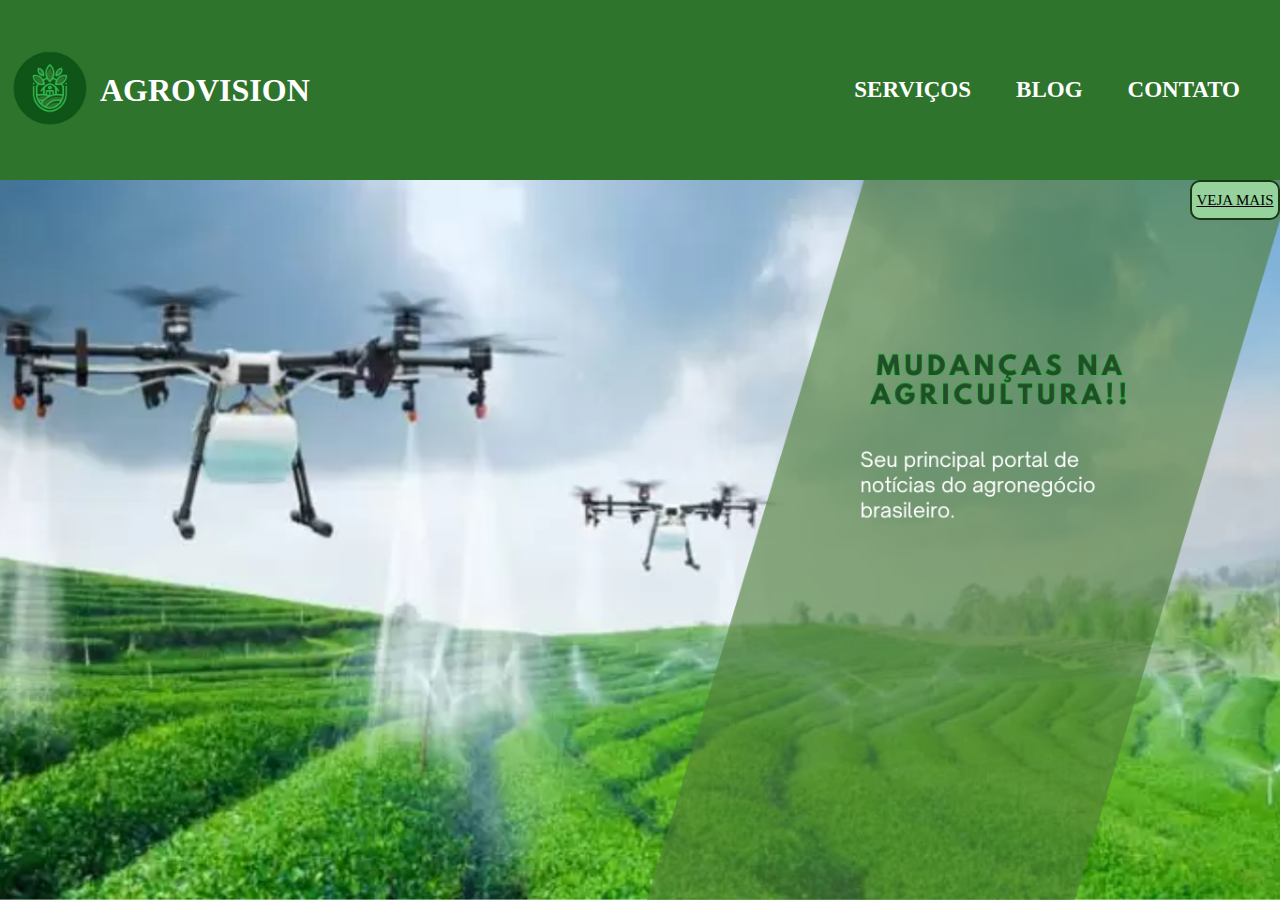
<file: index.html>
<!DOCTYPE html>
<html lang="en">
<head>
    <meta charset="UTF-8">
    <meta name="viewport" content="width=device-width, initial-scale=1.0">
    <link rel="stylesheet" href="style.css" />
    <title>VEJA MAIS</title>
</head>
<body>
    
    <header>
        <div>
          <img src="logo1.png" alt="Logo" class="logo" />
        </div>

        <div class="titulo">
            <h1>AGROVISION</h1>
        </div>
        <nav>
            <ul>
                <li><a href="servico.html"><strong>SERVIÇOS</strong></a></li>
                <li><a href="blog.html"><strong>BLOG</strong></a></li>
                <li><a href="contato.html"><strong>CONTATO</strong></a></li>
            </ul>
        </nav>
    </header>

   

    <div class="home">
        <!-- <img src="home.png" alt="" class="home"> -->
        <div class="botoes">
            <button class="overlay"><a href="vejamais.html">VEJA MAIS</a></button>
        </div>
        <br><br><br>
    </div>

</body>
</html>
</file>
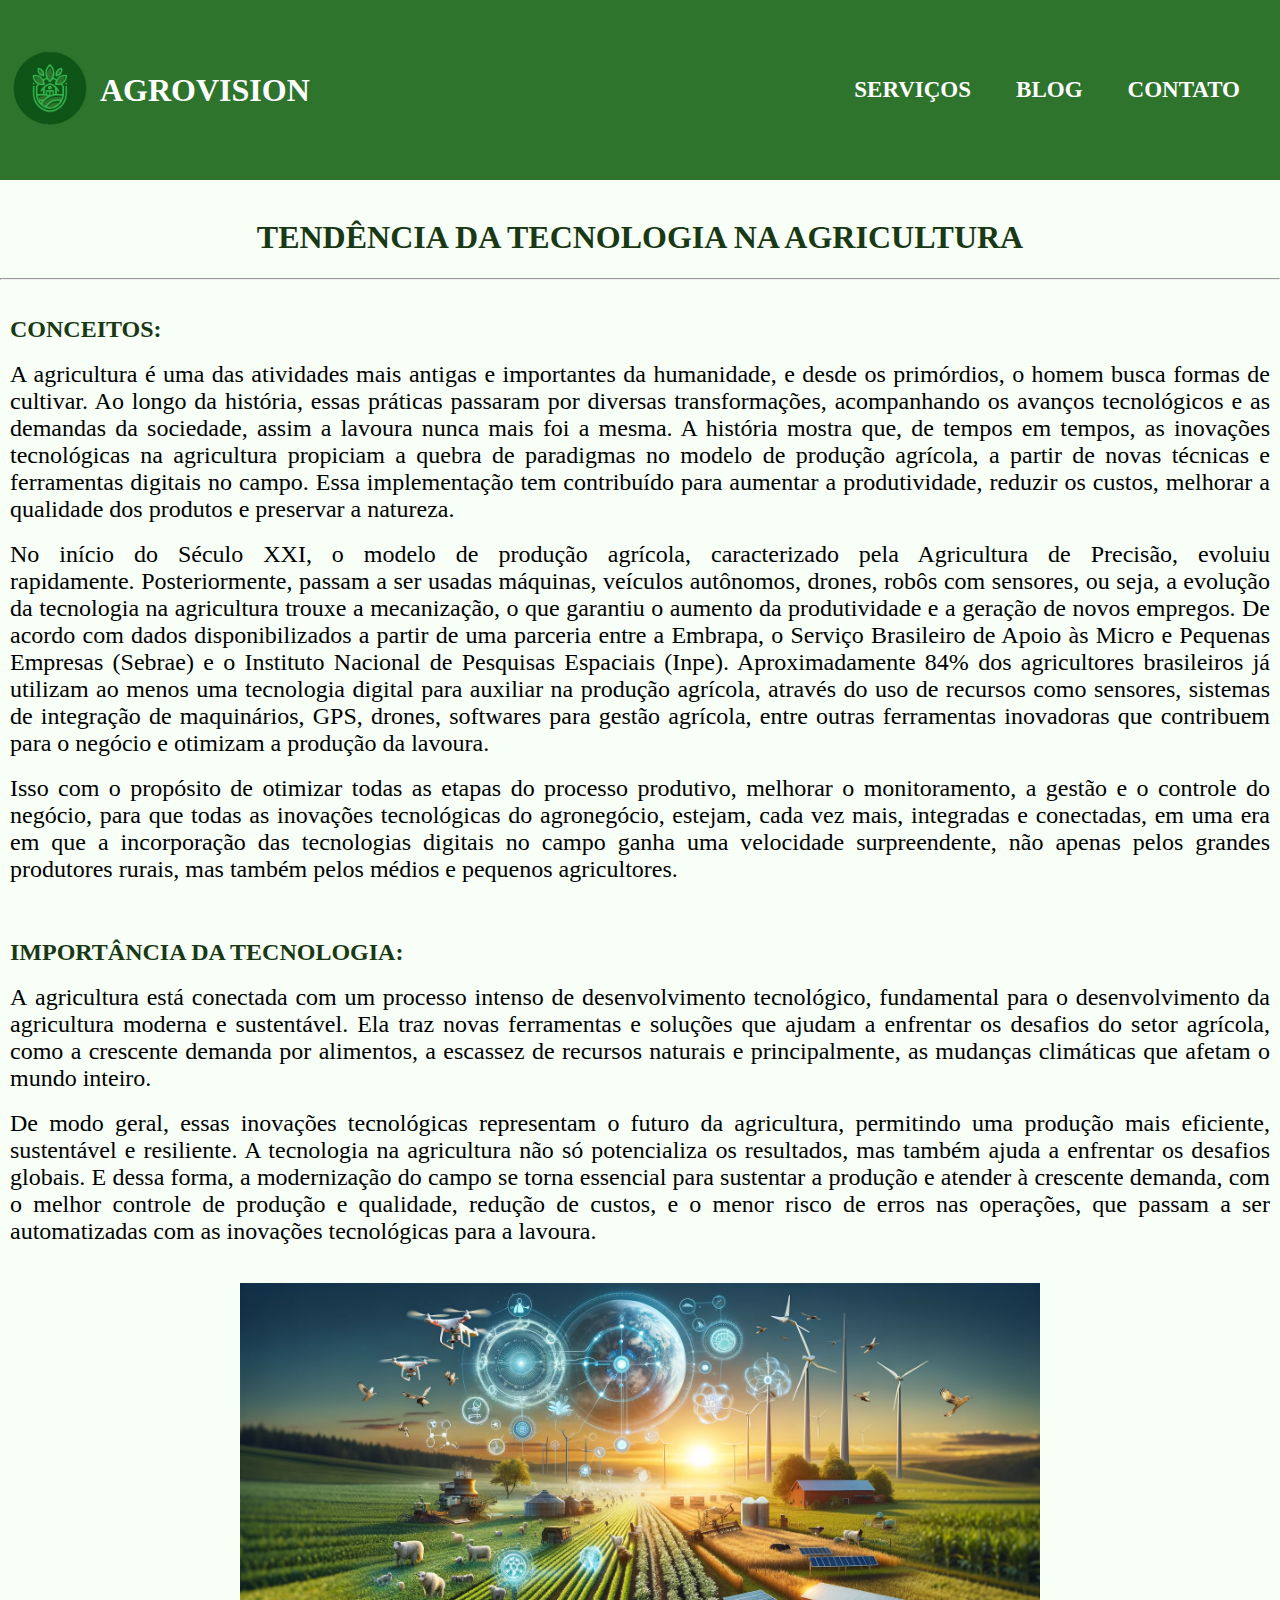
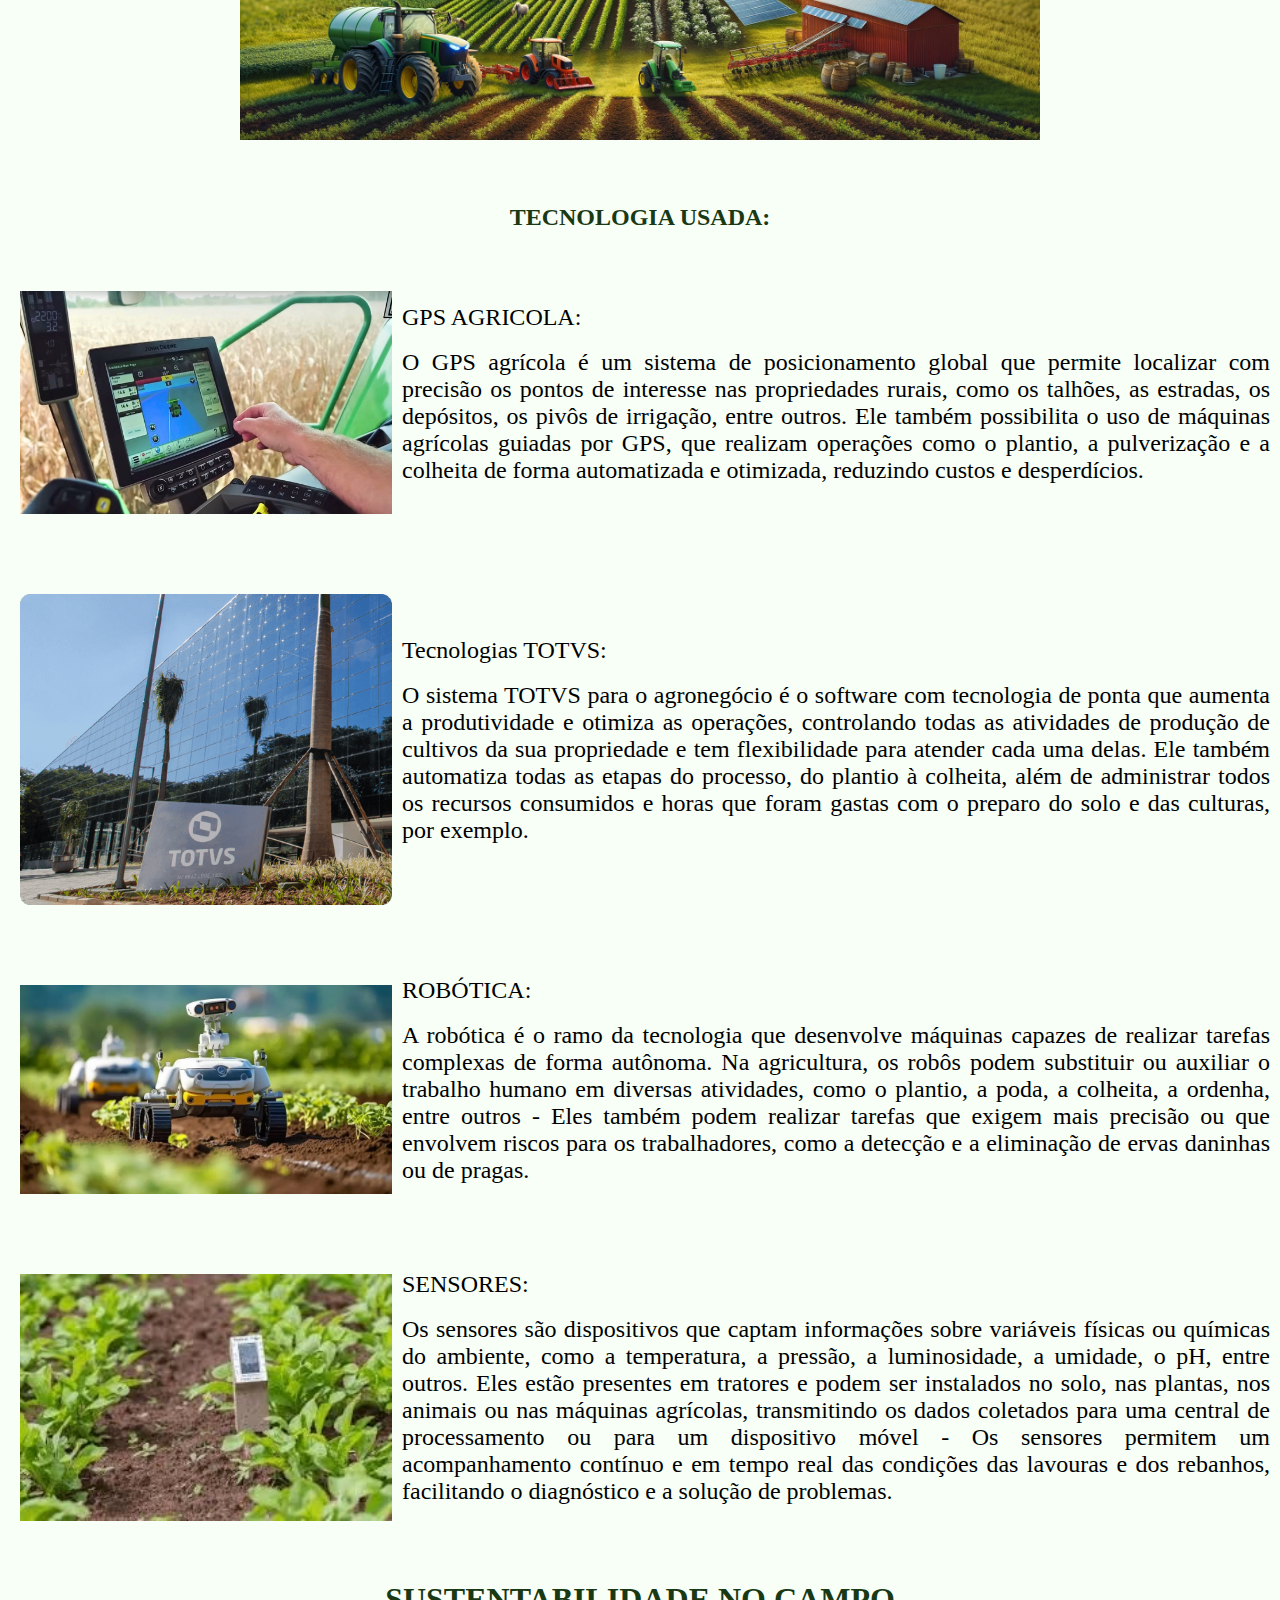
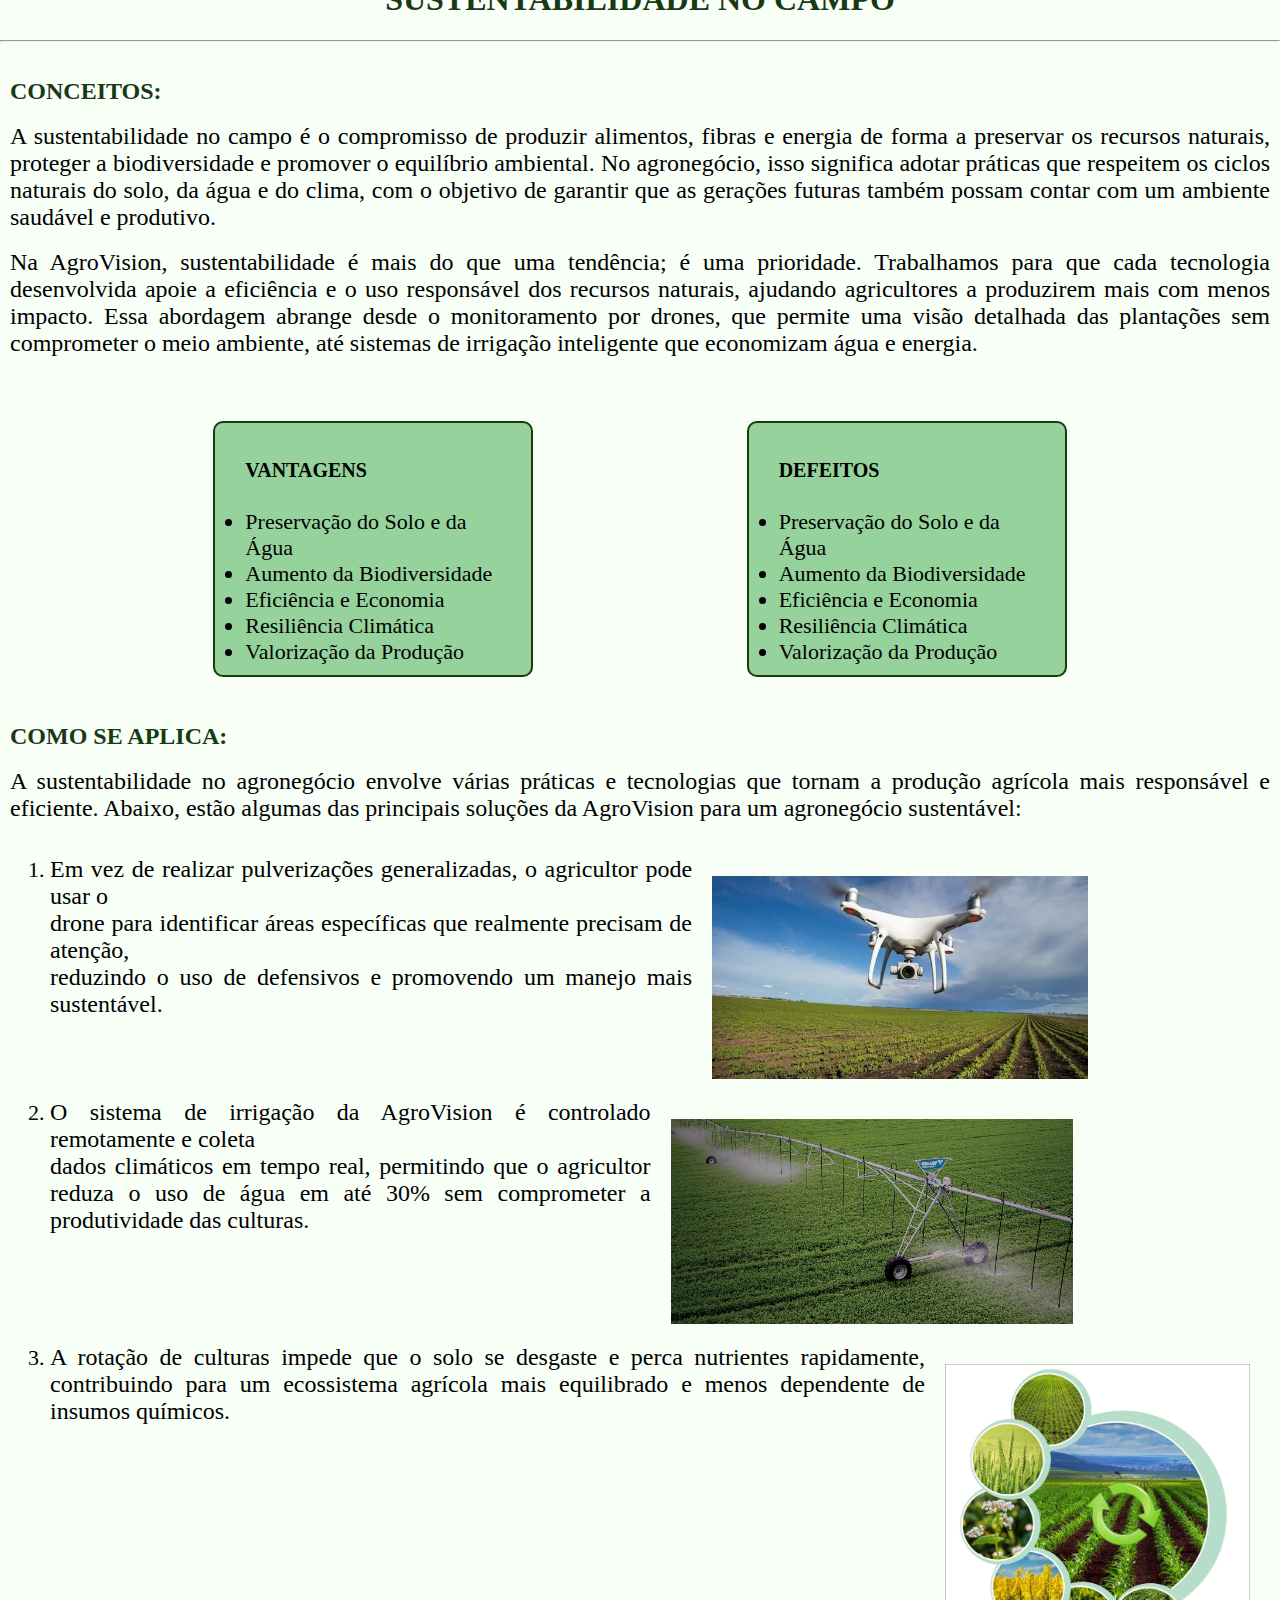
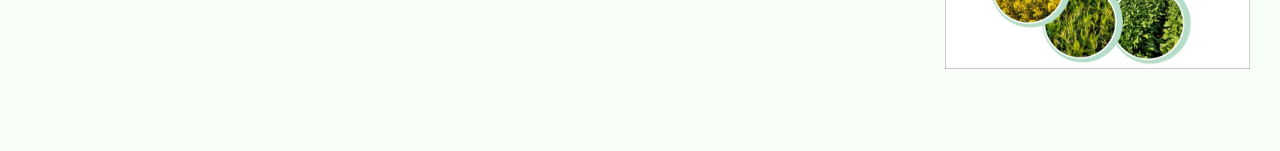
<file: blog.html>
<!DOCTYPE html>
<html lang="en">

<head>
    <meta charset="UTF-8">
    <meta name="viewport" content="width=device-width, initial-scale=1.0">
    <link rel="stylesheet" href="style.css" />
    <title>BLOG</title>
</head>

<body>

    <header>
        <div>
            <img src="logo1.png" alt="Logo" class="logo" />
        </div>

        <div class="titulo">
            <h1>AGROVISION</h1>
        </div>

        <nav>
            <ul>
                <li><a href="servico.html"><strong>SERVIÇOS</strong></a></li>
                <li><a href="blog.html"><strong>BLOG</strong></a></li>
                <li><a href="contato.html"><strong>CONTATO</strong></a></li>
            </ul>
        </nav>
    </header><br>

    <main class="blog">
        <h1 class="titulo1">TENDÊNCIA DA TECNOLOGIA NA AGRICULTURA</h1>

        <hr><br>
        <div class="conceito1">
            <p><b>CONCEITOS:</b></p><br>
            <p>A agricultura é uma das atividades mais antigas e importantes da humanidade, e desde os primórdios, o
                homem busca formas de cultivar. Ao longo da história, essas práticas passaram por diversas
                transformações, acompanhando os avanços tecnológicos e as demandas da sociedade, assim a lavoura nunca
                mais foi a mesma. A história mostra que, de tempos em tempos, as inovações tecnológicas na agricultura
                propiciam a quebra de paradigmas no modelo de produção agrícola, a partir de novas técnicas e
                ferramentas digitais no campo. Essa implementação tem contribuído para aumentar a produtividade, reduzir
                os custos, melhorar a qualidade dos produtos e preservar a natureza.</p><br>
            <p>No início do Século XXI, o modelo de produção agrícola, caracterizado pela Agricultura de Precisão,
                evoluiu rapidamente. Posteriormente, passam a ser usadas máquinas, veículos autônomos, drones, robôs com
                sensores, ou seja, a evolução da tecnologia na agricultura trouxe a mecanização, o que garantiu o
                aumento da produtividade e a geração de novos empregos. De acordo com dados disponibilizados a partir de
                uma parceria entre a Embrapa, o Serviço Brasileiro de Apoio às Micro e Pequenas Empresas (Sebrae) e o
                Instituto Nacional de Pesquisas Espaciais (Inpe). Aproximadamente 84% dos agricultores brasileiros já
                utilizam ao menos uma tecnologia digital para auxiliar na produção agrícola, através do uso de recursos
                como sensores, sistemas de integração de maquinários, GPS, drones, softwares para gestão agrícola, entre
                outras ferramentas inovadoras que contribuem para o negócio e otimizam a produção da lavoura.</p><br>
            <p>Isso com o propósito de otimizar todas as etapas do processo produtivo, melhorar o monitoramento, a
                gestão e o controle do negócio, para que todas as inovações tecnológicas do agronegócio, estejam, cada
                vez mais, integradas e conectadas, em uma era em que a incorporação das tecnologias digitais no campo
                ganha uma velocidade surpreendente, não apenas pelos grandes produtores rurais, mas também pelos médios
                e pequenos agricultores.</p>
        </div><br><br>

        <div class="importancia1">
            <p><b>IMPORTÂNCIA DA TECNOLOGIA:</b></p><br>
            <p>A agricultura está conectada com um processo intenso de desenvolvimento tecnológico, fundamental para o
                desenvolvimento da agricultura moderna e sustentável. Ela traz novas ferramentas e soluções que ajudam a
                enfrentar os desafios do setor agrícola, como a crescente demanda por alimentos, a escassez de recursos
                naturais e principalmente, as mudanças climáticas que afetam o mundo inteiro.</p><br>
            <p>De modo geral, essas inovações tecnológicas representam o futuro da agricultura, permitindo uma produção
                mais eficiente, sustentável e resiliente. A tecnologia na agricultura não só potencializa os resultados,
                mas também ajuda a enfrentar os desafios globais. E dessa forma, a modernização do campo se torna
                essencial para sustentar a produção e atender à crescente demanda, com o melhor controle de produção e
                qualidade, redução de custos, e o menor risco de erros nas operações, que passam a ser automatizadas com
                as inovações tecnológicas para a lavoura.</p><br>
        </div>
        <div class="tecnologiaImagem">
            <img src="tecnologia.webp" alt="" class="imgTecnologia">
            <br><br><br>
            <p><b>TECNOLOGIA USADA:</b></p>
        </div>
        

        <div class="tecnologias">
            <div class="linha">
                <div class="imagens">
                    <img src="gpsagricola.jpg" alt="" class="imgGps">
                </div>
                <div class="descricao">
                    <p>GPS AGRICOLA:</p><br>
                    <p>O GPS agrícola é um sistema de posicionamento global que permite localizar com precisão os pontos de
                        interesse nas propriedades rurais, como os talhões, as estradas, os depósitos, os pivôs de
                        irrigação, entre outros. Ele também possibilita o uso de máquinas agrícolas guiadas por GPS, que
                        realizam operações como o plantio, a pulverização e a colheita de forma automatizada e otimizada,
                        reduzindo custos e desperdícios.</p><br>
                </div>
            </div>
        </div>
        
        <div class="tecnologias">
            <div class="linha">
                <div class="imagens">
                    <img src="totvs-img.png" alt="" class="imgTotvs">
                </div>
                <div class="descricao">
                    <p>Tecnologias TOTVS:</p><br>
                    <p>O sistema TOTVS para o agronegócio é o software com tecnologia de ponta que aumenta a produtividade e
                        otimiza as operações, controlando todas as atividades de produção de cultivos da sua propriedade e
                        tem flexibilidade para atender cada uma delas. Ele também automatiza todas as etapas do processo, do
                        plantio à colheita, além de administrar todos os recursos consumidos e horas que foram gastas com o
                        preparo do solo e das culturas, por exemplo.</p><br>
                </div>
            </div>
        </div>
        
        <div class="tecnologias">
            <div class="linha">
                <div class="imagens">
                    <img src="robotica.webp" alt="" class="imgRobotica">
                </div>
                <div class="descricao">
                    <p>ROBÓTICA:</p><br>
                    <p>A robótica é o ramo da tecnologia que desenvolve máquinas capazes de realizar tarefas complexas de
                        forma autônoma. Na agricultura, os robôs podem substituir ou auxiliar o trabalho humano em diversas
                        atividades, como o plantio, a poda, a colheita, a ordenha, entre outros - Eles também podem realizar
                        tarefas que exigem mais precisão ou que envolvem riscos para os trabalhadores, como a detecção e a
                        eliminação de ervas daninhas ou de pragas.</p><br>
                </div>
            </div>
        </div>
        
        <div class="tecnologias">
            <div class="linha">
                <div class="imagens">
                    <img src="sensores.jpg" alt="" class="imgSensores">
                </div>
                <div class="descricao">
                    <p>SENSORES:</p><br>
                    <p>Os sensores são dispositivos que captam informações sobre variáveis físicas ou químicas do ambiente,
                        como a temperatura, a pressão, a luminosidade, a umidade, o pH, entre outros. Eles estão presentes
                        em tratores e podem ser instalados no solo, nas plantas, nos animais ou nas máquinas agrícolas,
                        transmitindo os dados coletados para uma central de processamento ou para um dispositivo móvel - Os
                        sensores permitem um acompanhamento contínuo e em tempo real das condições das lavouras e dos
                        rebanhos, facilitando o diagnóstico e a solução de problemas.</p><br>
                </div>
            </div>
        </div>
        
        <h1 class="titulo2">SUSTENTABILIDADE NO CAMPO</h1>
        <hr><br>

        <div class="conceito2">
            <p><b>CONCEITOS:</b></p><br>
            <p>A sustentabilidade no campo é o compromisso de produzir alimentos, fibras e energia de forma a preservar
                os recursos naturais, proteger a biodiversidade e promover o equilíbrio ambiental. No agronegócio, isso
                significa adotar práticas que respeitem os ciclos naturais do solo, da água e do clima, com o objetivo
                de garantir que as gerações futuras também possam contar com um ambiente saudável e produtivo.</p><br>
            <p>Na AgroVision, sustentabilidade é mais do que uma tendência; é uma prioridade. Trabalhamos para que cada
                tecnologia desenvolvida apoie a eficiência e o uso responsável dos recursos naturais, ajudando
                agricultores a produzirem mais com menos impacto. Essa abordagem abrange desde o monitoramento por
                drones, que permite uma visão detalhada das plantações sem comprometer o meio ambiente, até sistemas de
                irrigação inteligente que economizam água e energia.</p><br>
        </div><br><br>

        <div class="botoes1">
            <div class="botao">
                <h4>VANTAGENS</h4>
                <li>Preservação do Solo e da Água</li>
                <li>Aumento da Biodiversidade</li>
                <li>Eficiência e Economia</li>
                <li>Resiliência Climática</li>
                <li>Valorização da Produção</li>
            </div>

            <div class="botao">
                <h4>DEFEITOS</h4>
                <li>Preservação do Solo e da Água</li>
                <li>Aumento da Biodiversidade</li>
                <li>Eficiência e Economia</li>
                <li>Resiliência Climática</li>
                <li>Valorização da Produção</li>
            </div>
        </div><br>

        <div class="comoaplica"><br>
            <p><b>COMO SE APLICA:</b></p><br>
            <p>A sustentabilidade no agronegócio envolve várias práticas e tecnologias que tornam a produção agrícola
                mais responsável e eficiente. Abaixo, estão algumas das principais soluções da AgroVision para um
                agronegócio sustentável:</p><br>

            <ol type="1">
                <div class="aplic">
                    <li>
                        <p>Em vez de realizar pulverizações generalizadas, o agricultor pode usar o </p>
                        <p>drone para identificar áreas específicas que realmente precisam de atenção,</p>
                        <p>reduzindo o uso de defensivos e promovendo um manejo mais sustentável.</p>
                    </li>
                    <div class="drone">
                        <img src="drone.png" alt="" class="imgDrone">
                    </div><br><br>
                </div>

                <div class="aplic">
                    <li>
                        <p>O sistema de irrigação da AgroVision é controlado remotamente e coleta </p>
                        <p>dados climáticos em tempo real, permitindo que o agricultor reduza o uso de água em até 30%
                            sem comprometer a produtividade das culturas.
                    </li>
                    </p>
                    <div class="irrigacao
                ">
                        <img src="irrigacao.jpg" alt="" class="imgIrrigacao">
                    </div><br><br>
                </div>

                <div class="aplic">
                    <li>
                        <p>A rotação de culturas impede que o solo se desgaste e perca nutrientes rapidamente,
                            contribuindo para um ecossistema agrícola mais equilibrado e menos dependente de insumos
                            químicos.
                    </li>
                    </p>
                    <img src="rotacao.png" alt="" class="imgRotacao">
                </div><br><br>
        </div>
        </div>

    </main>


</body>

</html>
</file>
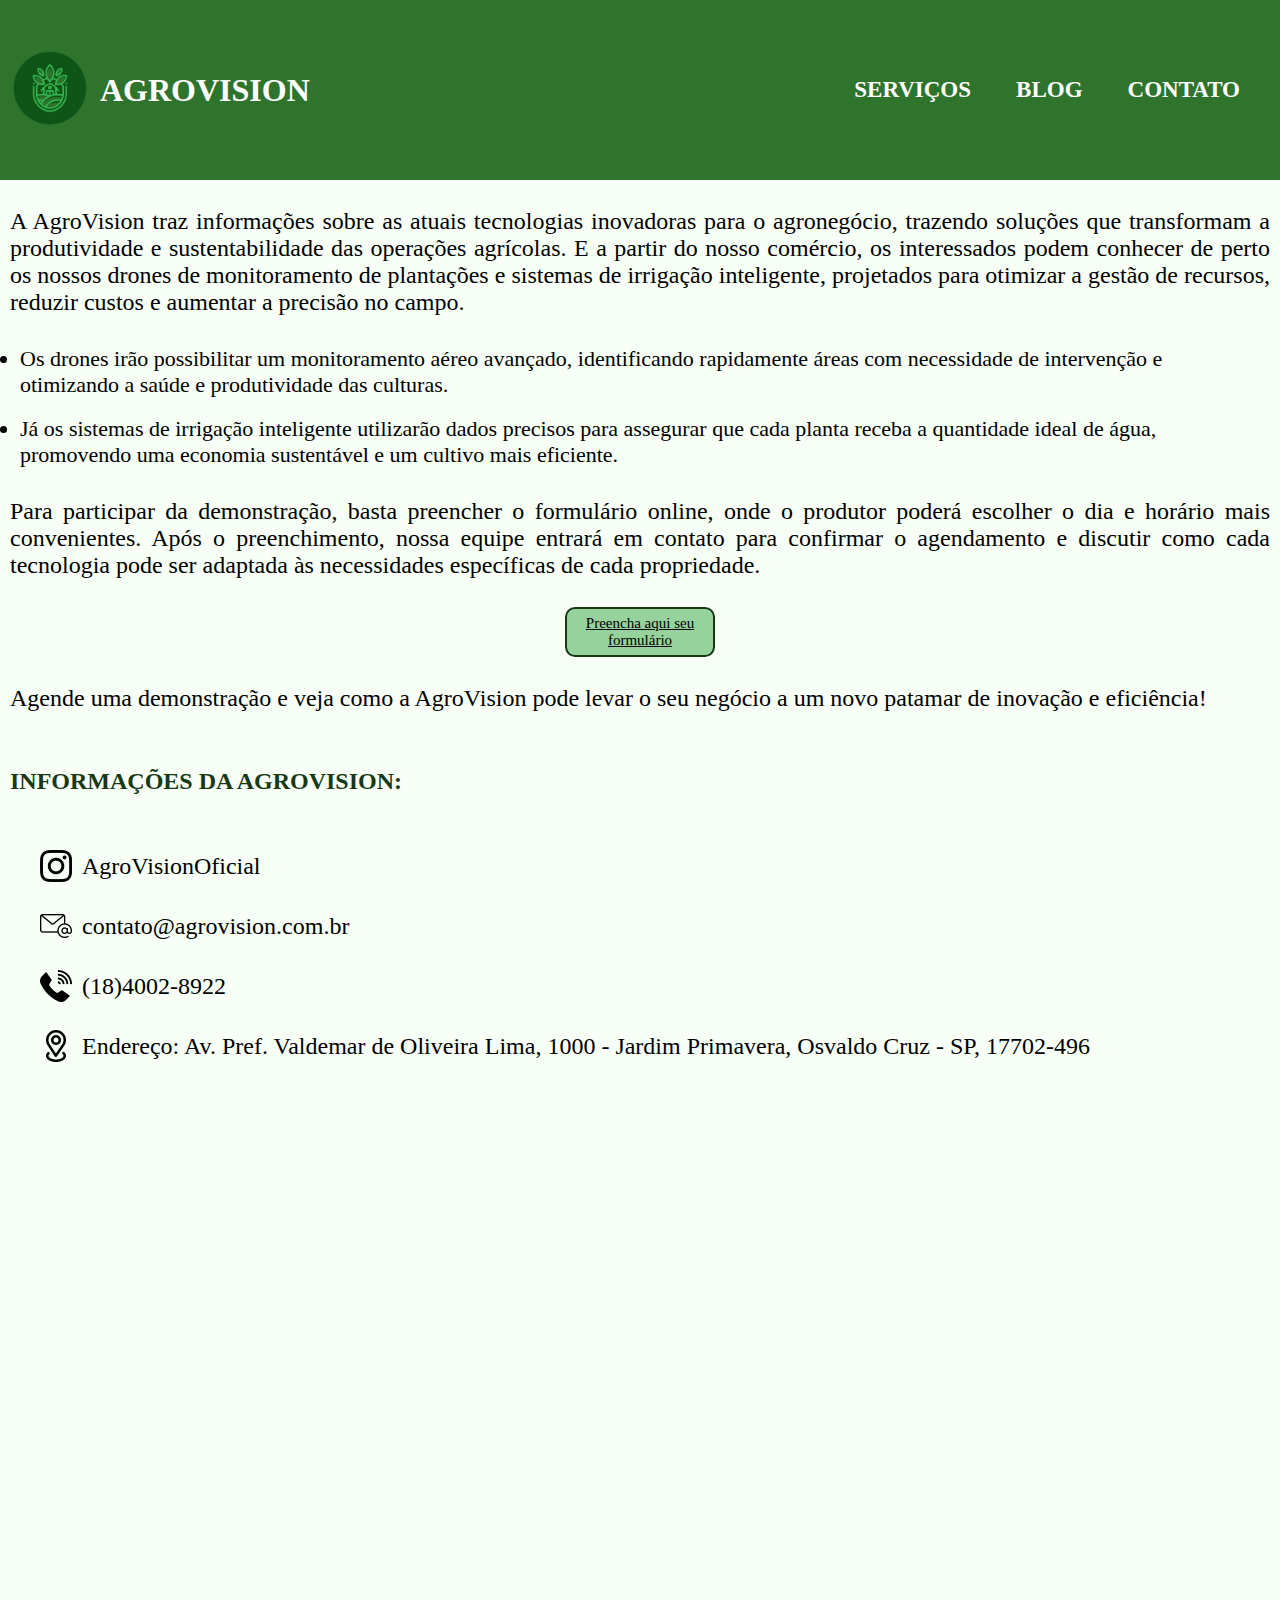
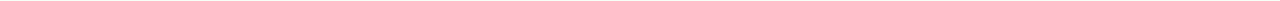
<file: contato.html>
<!DOCTYPE html>
<html lang="en">

<head>
    <meta charset="UTF-8">
    <meta name="viewport" content="width=device-width, initial-scale=1.0">
    <link rel="stylesheet" href="style.css" />
    <title>CONTATO</title>
</head>

<body>

    <header>
        <div>
            <img src="logo1.png" alt="Logo" class="logo" />
        </div>

        <div class="titulo">
            <h1>AGROVISION</h1>
        </div>

        <nav>
            <ul>
                <li><a href="servico.html"><strong>SERVIÇOS</strong></a></li>
                <li><a href="blog.html"><strong>BLOG</strong></a></li>
                <li><a href="contato.html"><strong>CONTATO</strong></a></li>
            </ul>
        </nav>
    </header><br>


    <div class="contato">
        <p>A AgroVision traz informações sobre as atuais tecnologias inovadoras para o agronegócio, trazendo soluções
            que transformam a produtividade e sustentabilidade das operações agrícolas. E a partir do nosso comércio, os
            interessados podem conhecer de perto os nossos drones de monitoramento de plantações e sistemas de irrigação
            inteligente, projetados para otimizar a gestão de recursos, reduzir custos e aumentar a precisão no campo.
        </p>
    </div>

    <div class="contato2">
        <li>Os drones irão possibilitar um monitoramento aéreo avançado, identificando rapidamente áreas com necessidade
            de intervenção e otimizando a saúde e produtividade das culturas.</li><br>
        <li>Já os sistemas de irrigação inteligente utilizarão dados precisos para assegurar que cada planta receba a
            quantidade ideal de água, promovendo uma economia sustentável e um cultivo mais eficiente.</li>
    </div>

    <div class="contato">
        <p>Para participar da demonstração, basta preencher o formulário online, onde o produtor poderá escolher o dia e
            horário mais convenientes. Após o preenchimento, nossa equipe entrará em contato para confirmar o
            agendamento e discutir como cada tecnologia pode ser adaptada às necessidades específicas de cada
            propriedade.</p>
    </div><br>

    <div class="botoes2">
        <button class="overlay1"><a href="formulario.html">Preencha aqui seu formulário</a></button>
    </div><br>

    <div class="contato">
        <p>Agende uma demonstração e veja como a AgroVision pode levar o seu negócio a um novo patamar de inovação e
            eficiência!</p><br>
    </div><br>

    <div class="informacao">
        <p><b>INFORMAÇÕES DA AGROVISION:</b></p>
    </div>

    <div class="informacoes">
        <p><img src="/imagens/instagram.png" alt="">AgroVisionOficial</p><br>
        <p><img src="imagens/o-email.png" alt="" class="icones">contato@agrovision.com.br</p><br>
        <p><img src="imagens/phone-call.png" alt="" class="icones">(18)4002-8922</p><br>
        <p><img src="imagens/localizacao.png" alt="" class="icones">Endereço: Av. Pref. Valdemar de Oliveira Lima, 1000 - Jardim Primavera, Osvaldo Cruz - SP, 17702-496</p>
    </div>

    <div class="map-container">
        <iframe
            src="https://www.google.com/maps/embed?pb=!1m18!1m12!1m3!1d7408.849117026269!2d-50.88242243797811!3d-21.802521238587797!2m3!1f0!2f0!3f0!3m2!1i1024!2i768!4f13.1!3m3!1m2!1s0x949426743a132d2d%3A0x7a6e36d60ae9fed6!2sEscola%20Sesi%20de%20Osvaldo%20Cruz%20-%20CE%20283!5e0!3m2!1sen!2sbr!4v1732723170324!5m2!1sen!2sbr"
            width="600" height="450" style="border:0;" allowfullscreen="" loading="lazy"
            referrerpolicy="no-referrer-when-downgrade">
        </iframe>
    </div>

</body>

</html>
</file>
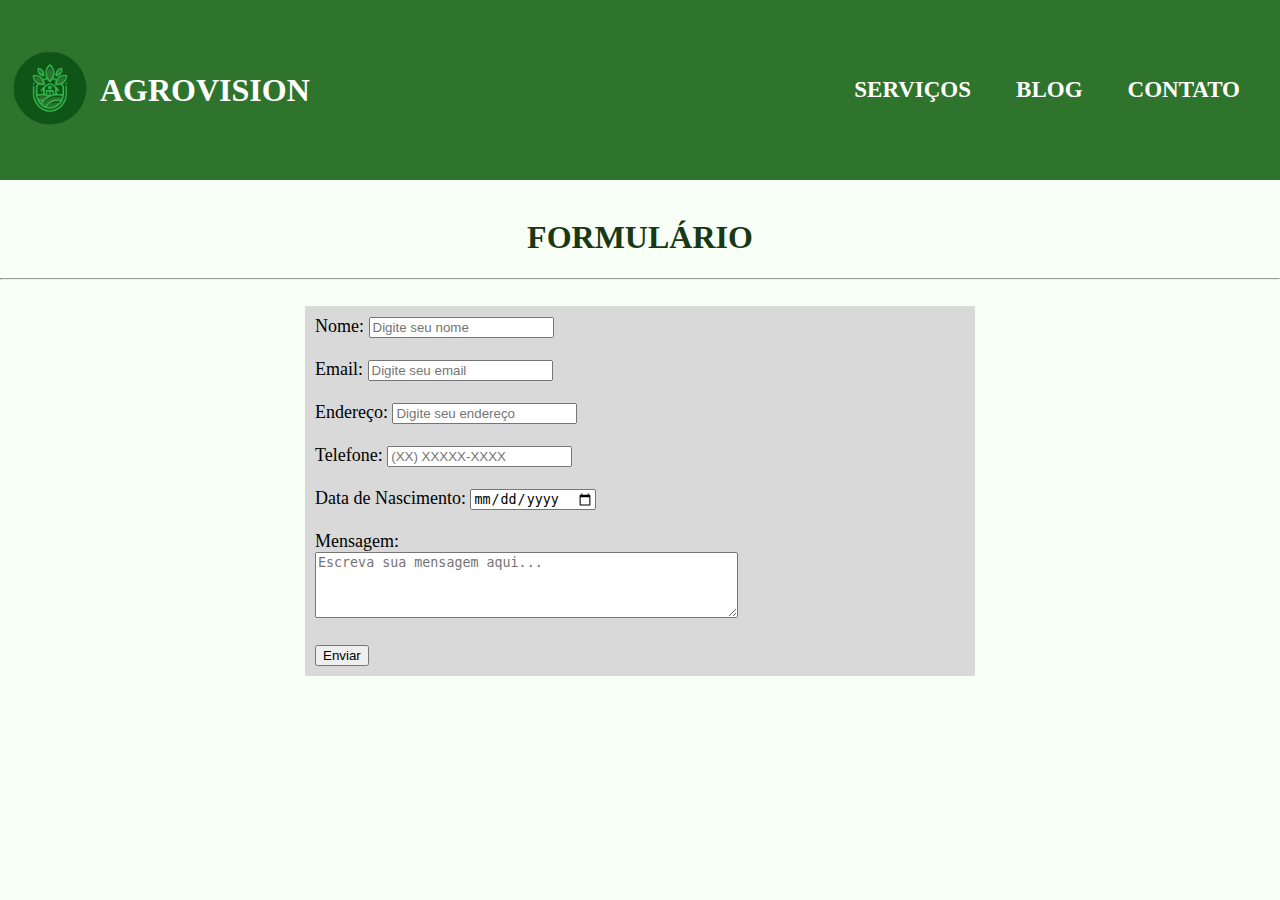
<file: formulario.html>
<!DOCTYPE html>
<html lang="pt-br">

<head>
    <meta charset="UTF-8">
    <meta name="viewport" content="width=device-width, initial-scale=1.0">
    <link rel="stylesheet" href="style.css">
    <title>Formulário</title>

    

</head>

<body>
    <header>
        <div>
            <img src="logo1.png" alt="Logo" class="logo" />
        </div>

        <div class="titulo">
            <h1>AGROVISION</h1>
        </div>

        <nav>
            <ul>
                <li><a href="servico.html"><strong>SERVIÇOS</strong></a></li>
                <li><a href="blog.html"><strong>BLOG</strong></a></li>
                <li><a href="contato.html"><strong>CONTATO</strong></a></li>
            </ul>
        </nav>
    </header><br>
    

    <div class="formulario">
        <h1><b>FORMULÁRIO</b></h1>
    </div>
    <hr><br>
    <div class="formulario2"> 
        <section>        
        
            <form id="myForm" action="#" method="post"> 
                <!-- Campo para Nome -->
                <label for="nome">Nome:</label>
                <input type="text" id="nome" name="nome" placeholder="Digite seu nome" required><br><br>

                <!-- Campo para Email -->
                <label for="email">Email:</label>
                <input type="email" id="email" name="email" placeholder="Digite seu email" required><br><br>

                <!-- Campo para Endereço -->
                <label for="endereco">Endereço:</label>
                <input type="text" id="endereco" name="endereco" placeholder="Digite seu endereço" required><br><br>

                <!-- Campo para Telefone -->
                <label for="telefone">Telefone:</label>
                <input type="tel" id="telefone" name="telefone" placeholder="(XX) XXXXX-XXXX" required><br><br>

                <!-- Campo para Data de Nascimento -->
                <label for="data_nascimento">Data de Nascimento:</label>
                <input type="date" id="data_nascimento" name="data_nascimento" required><br><br>

                <!-- Campo de Texto para Mensagem -->
                <label for="mensagem">Mensagem:</label><br>
                <textarea id="mensagem" name="mensagem" rows="4" cols="50"
                placeholder="Escreva sua mensagem aqui..."></textarea><br><br>
                <!-- Botão de Submissão -->
                <input type="submit" value="Enviar" >
            </form>
        </section>
    </div> 
   
</body>

</html>
</file>
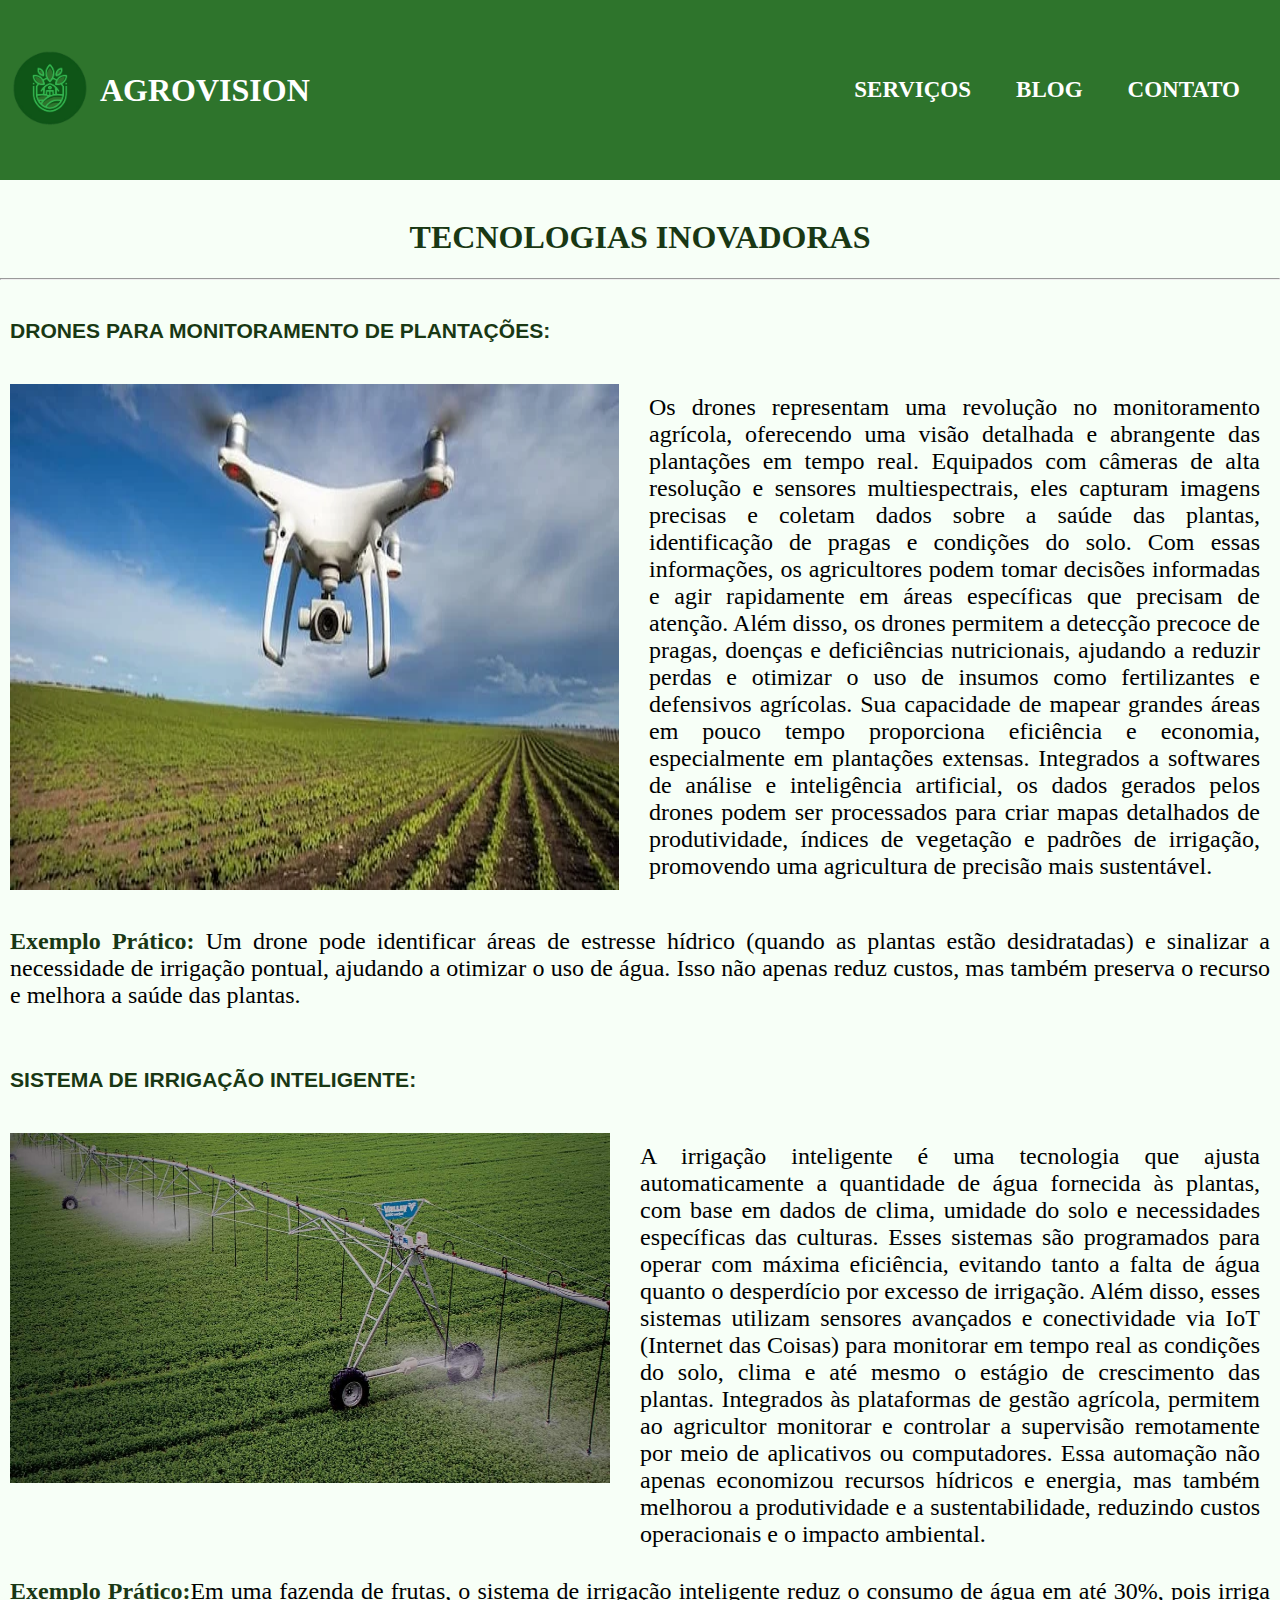
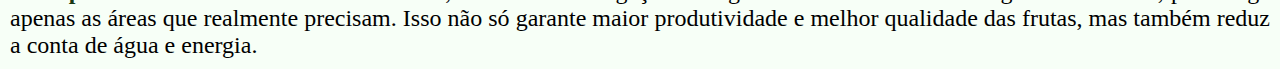
<file: servico.html>
<!DOCTYPE html>
<html lang="en">
<head>
    <meta charset="UTF-8">
    <meta name="viewport" content="width=device-width, initial-scale=1.0">
    <link rel="stylesheet" href="style.css" />
    <title>SERVIÇO</title>
</head>
<body>
    
    <header>
        <div>
          <img src="logo1.png" alt="Logo" class="logo" />
        </div>

        <div class="titulo">
            <h1>AGROVISION</h1>
        </div>
        
        <nav>
            <ul>
                <li><a href="servico.html"><strong>SERVIÇOS</strong></a></li>
                <li><a href="blog.html"><strong>BLOG</strong></a></li>
                <li><a href="contato.html"><strong>CONTATO</strong></a></li>
            </ul>
        </nav>
    </header><br>

    <main class="blog">
        <h1 class="titulo1">TECNOLOGIAS INOVADORAS</h1>
        <hr>

        <div class="tituloum">
            <h3><b>DRONES PARA MONITORAMENTO DE PLANTAÇÕES:</b></h3>
        </div>
         
        <div class="textoimagem">
            <img src="drone.png" alt="">
         
        <div class="textoum">
            <p>Os drones representam uma revolução no monitoramento agrícola, oferecendo uma visão detalhada e abrangente das plantações em tempo real. Equipados com câmeras de alta resolução e sensores multiespectrais, eles capturam imagens precisas e coletam dados sobre a saúde das plantas, identificação de pragas e condições do solo. Com essas informações, os agricultores podem tomar decisões informadas e agir rapidamente em áreas específicas que precisam de atenção. Além disso, os drones permitem a detecção precoce de pragas, doenças e deficiências nutricionais, ajudando a reduzir perdas e otimizar o uso de insumos como fertilizantes e defensivos agrícolas. Sua capacidade de mapear grandes áreas em pouco tempo proporciona eficiência e economia, especialmente em plantações extensas. Integrados a softwares de análise e inteligência artificial, os dados gerados pelos drones podem ser processados para criar mapas detalhados de produtividade, índices de vegetação e padrões de irrigação, promovendo uma agricultura de precisão mais sustentável.</p>
        </div>
        </div><br>

        <div class="exemplopratico">
            <p><b>Exemplo Prático:</b> Um drone pode identificar áreas de estresse hídrico (quando as plantas estão desidratadas) e sinalizar a necessidade de irrigação pontual, ajudando a otimizar o uso de água. Isso não apenas reduz custos, mas também preserva o recurso e melhora a saúde das plantas.</p>
        </div><br>
        
         
        <div class="tituloum">
            <h3><b>SISTEMA DE IRRIGAÇÃO INTELIGENTE:</b></h3>
        </div>
         
        <div class="textoimagemdois">
        <div class="foto">
            <img src="irrigacao.jpg" alt="" style="width: 600px; height: 350px;">
        </div>
         
        <div class="textodois">
            <p>A irrigação inteligente é uma tecnologia que ajusta automaticamente a quantidade de água fornecida às plantas, com base em dados de clima, umidade do solo e necessidades específicas das culturas. Esses sistemas são programados para operar com máxima eficiência, evitando tanto a falta de água quanto o desperdício por excesso de irrigação. Além disso, esses sistemas utilizam sensores avançados e conectividade via IoT (Internet das Coisas) para monitorar em tempo real as condições do solo, clima e até mesmo o estágio de crescimento das plantas. Integrados às plataformas de gestão agrícola, permitem ao agricultor monitorar e controlar a supervisão remotamente por meio de aplicativos ou computadores. Essa automação não apenas economizou recursos hídricos e energia, mas também melhorou a produtividade e a sustentabilidade, reduzindo custos operacionais e o impacto ambiental. </p>
        </div><br>
        </div>
        <div class="exemplopratico2">
            <p><b>Exemplo Prático:</b>Em uma fazenda de frutas, o sistema de irrigação inteligente reduz o consumo de água em até 30%, pois irriga apenas as áreas que realmente precisam. Isso não só garante maior produtividade e melhor qualidade das frutas, mas também reduz a conta de água e energia.</p>
        </div>
    </main>
</body>
</html>
</file>
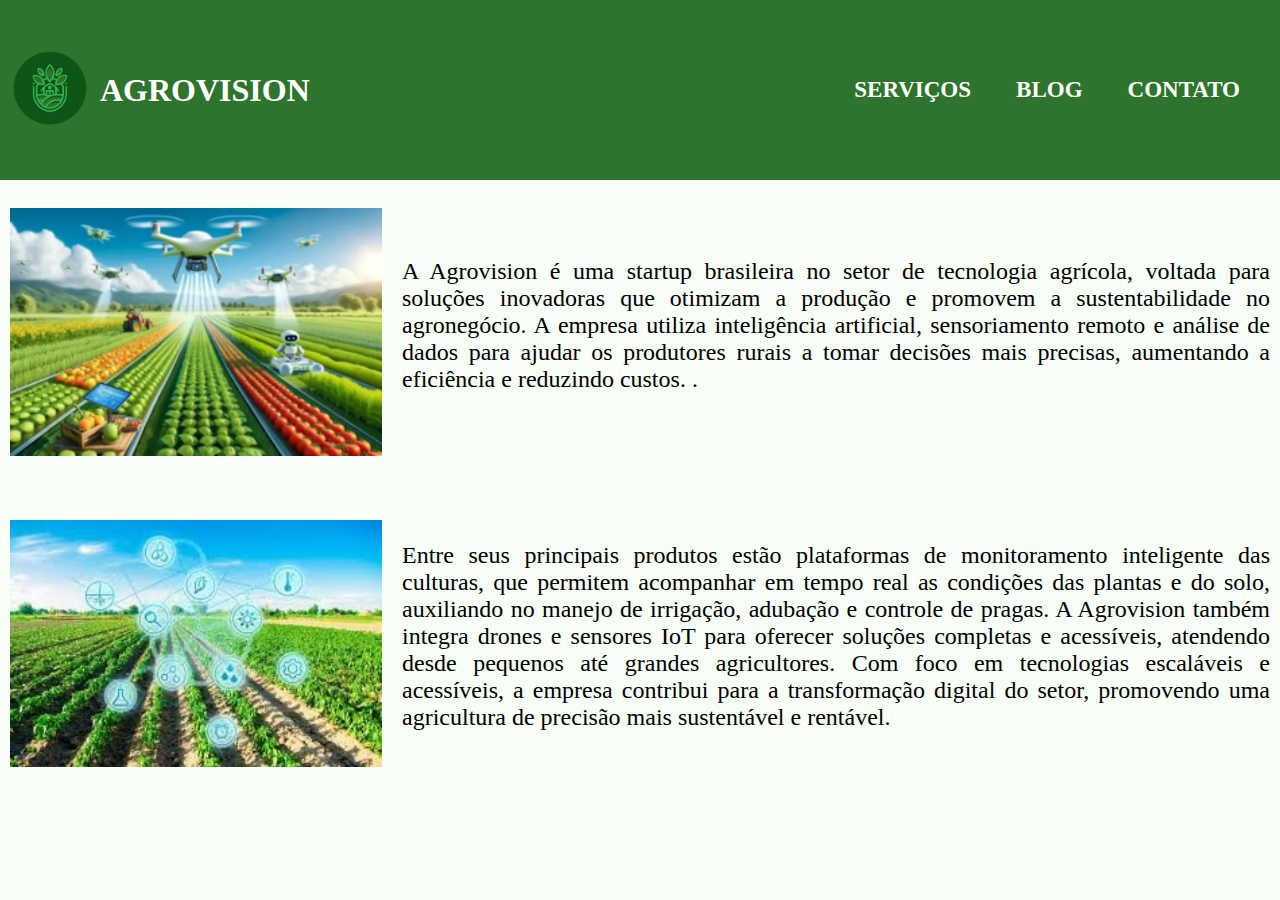
<file: vejamais.html>
<!DOCTYPE html>
<html lang="en">
<head>
    <meta charset="UTF-8">
    <meta name="viewport" content="width=device-width, initial-scale=1.0">
    <link rel="stylesheet" href="style.css" />
    <title>VEJA MAIS</title>
</head>
<body>
    
    <header>
        <div>
          <img src="logo1.png" alt="Logo" class="logo" />
        </div>

        <div class="titulo">
            <h1>AGROVISION</h1>
        </div>
        
        <nav>
            <ul>
                <li><a href="servico.html"><strong>SERVIÇOS</strong></a></li>
                <li><a href="blog.html"><strong>BLOG</strong></a></li>
                <li><a href="contato.html"><strong>CONTATO</strong></a></li>
            </ul>
        </nav>
    </header><br>


    <div class="tecnologias">
        <div class="linha">
            <div class="imagens">
                <img src="setores.jpg" alt="" class="imgSetores">
            </div>
            <div class="descricao">
                <p>A Agrovision é uma startup brasileira no setor de tecnologia agrícola, voltada para soluções inovadoras que otimizam a produção e promovem a sustentabilidade no agronegócio. A empresa utiliza inteligência artificial, sensoriamento remoto e análise de dados para ajudar os produtores rurais a tomar decisões mais precisas, aumentando a eficiência e reduzindo custos. .</p><br>
            </div>
        </div>
    </div>



    <div class="tecnologias">
        <div class="linha">
            <div class="imagens">
                <img src="imagem2.jpg" alt="" class="imgImg2">
            </div>
            <div class="descricao">
                <p>Entre seus principais produtos estão plataformas de monitoramento inteligente das culturas, que permitem acompanhar em tempo real as condições das plantas e do solo, auxiliando no manejo de irrigação, adubação e controle de pragas. A Agrovision também integra drones e sensores IoT para oferecer soluções completas e acessíveis, atendendo desde pequenos até grandes agricultores. Com foco em tecnologias escaláveis e acessíveis, a empresa contribui para a transformação digital do setor, promovendo uma agricultura de precisão mais sustentável e rentável.</p><br>
            </div>
        </div>
    </div>


</body>
</html>
</file>
<file: style.css>
/* Página Inicial */
body {
    background-color: #F7FFF7;
    margin: 0;
    padding: 0;
    box-sizing: border-box;
    color: rgb(255, 255, 255);
    font-family: 'Times New Roman', Times, serif; /* Corrigido para 'font-family' */
}

header {
    background-color: #2E742C;
    display: flex;
    height: 20vh;
    /* padding: 20px;
    margin: 0; */
    align-items: center; /* Alinha os itens verticalmente no centro */
    justify-content: space-between; /* Espaço entre a logo e o título */
}

strong {
    font-size: 23px;
}

nav ul{
    list-style: none;
    font-size: 20px;
}

nav li{
    display: inline-block;
    margin-right: 40px;
}

nav a{
    color: rgb(255, 255, 255);
    text-decoration: none;
}


.logo {
    height: 100px;
    border-radius: 10px 10px 10px 10px;
}

.titulo {
    flex-grow: 1; /* Faz o título ocupar o espaço restante */
}


#btnVejamais {
    margin: 20px auto; /* Adiciona espaço em volta do botão */
    display: block; /* Faz o botão se comportar como um bloco */
}

.principal {
    background: #FFFFFF url("home.png") center center no-repeat;
    background-size: cover;
    width: 100vw;
    height: 80vh;
    margin: 0;
}

.botoes{
    display: flex;
    justify-content: flex-end;
    flex-direction: row;
}

button.overlay{
    display: flex;
    background-color: #96d29c;
    padding: 1px;
    border: #193814 solid 2px;
    border-radius: 10px;
    height: 40px;
    width: 90px;
    align-items: center;
    justify-content: center;
}

a{
    font-family: 'Times New Roman', Times, serif;
   color: black;
   font-size: 15px;

}

button.overlay1{
    display: flex;
    background-color: #96d29c;
    padding: 1px;
    border: #193814 solid 2px;
    border-radius: 10px;
    height: 50px;
    width: 150px;
    align-items: center;
    justify-content: center;
    
}



.texto .botoes button.n-overlay {
  color: white;
  background: none;
  border: 2px solid rgb(195, 36, 36);
}

.texto .botoes button.n-overlay:hover {
  color: black;
  background-color: white;
}

.texto .botoes button.overlay {
  background: white;
  color: black;
  animation: vibrar 0.5s ease-in-out infinite both;
  
}

@keyframes vibrar {
  0% {
    transform: scale(1);
  }
  50% {
    transform: scale(1.1);
  }
  100% {
    transform: scale(1);
  }
}

/* HOME */
.home {
    background-image: url("home.png");
    width: 100%;
    height: 720px;
    display: grid;
    background-repeat: no-repeat; /* Impede que a imagem se repita */
    background-size: cover;
}

/* BLOG */
p {
    color: black;
    margin: 0;
    font-size: 24px;
    text-align: justify;
}

b {
    color: #193814;
}

.titulo1 {
    text-align: center;
    color: #193814;
}

.conceito1 {
    padding: 10px;
}

.tecnologia {
    display: flex;
    justify-content: center;
}

.importancia1{
    padding: 10px;
    text-align: center;

}

.titulo2 {
    text-align: center;
    color: #193814;
}

.descricao {
    padding: 10px;
}

.conceito2 {
    padding: 10px;
}

.comoaplica {
    padding: 10px;
}

/*IMAGEM*/
.imgTecnologia{
    width: 800px;
    position: center;
    padding: 10px;
}

.imgGps{
    display: flex;
    width: 200px;
    padding: 10px;
}

.imgTotvs{
    display: flex;
    width: 200px;
    padding: 10px;
}

.imgRobotica{
    display: flex;
    width: 200px;
    padding: 10px;
}

.imgSensores{
    display: flex;
    width: 200px;
    padding: 10px;
}

/* .tecnologiausada p{
    display: flex;
    justify-self: unset;
    width: 800px;
} */

/* BLOG */
li{
    color: black;
    font-size: 22px;
    font-family: 'Times New Roman', Times, serif;
}

/*BOTÃO DAS VANTAGENS E DEFEITOS*/
.botao{
    font-family: 'Times New Roman', Times, serif; 
    width: 20vw;
    height: auto;
    background-color:#96d29c;
    border: #193814 solid 2px;
    border-radius: 10px;
    padding: 10px 30px;
    font-size: 20px;
}

.botoes1 {
    display: flex;
    justify-content: space-evenly;
    color: black;
}


/*IMAGEM 2*/
.imgDrone{
    display: flex;
    width: 65%;
    padding: 20px;
}

.imgIrrigacao{
    display: flex;
    width: 65%;
    padding: 20px;
}

.imgRotacao{
    display: flex;
    width: 25%;
    padding: 20px;
}

.aplic{
    display: flex;
}

.tecnologias {
    margin-bottom: 40px;
}

.tecnologiaImagem {
    display: flex;
    flex-direction: column;
    justify-content: center;
    align-items: center;
    margin-bottom: 40px;
}

.linha {
    display: flex;
    align-items: center;
    justify-content: space-between;
    margin-bottom: 40px;
}

.imagens {
    width: 30%; /* A imagem ocupa 30% da largura */
    text-align: center; /* Centraliza o texto dentro da div */
}

.descricao {
    width: 70%; /* O texto ocupa 70% da largura */
    padding: 10px;
}

.imagens img {
    width: 100%; /* Faz a imagem ocupar toda a largura da div de imagens */
    height: auto; /* Mantém a proporção da imagem */
}

/* CONTATO */
.contato {
    padding: 10px;
}

.contato2 {
    padding: 20px;
}

.informacao{
    padding: 10px;
}

/* .botaoformulario{
    font-family: 'Times New Roman', Times, serif; 
    height: auto;
    background-color:#96d29c;
    border: #193814 solid 2px;
    border-radius: 10px;
    padding: 10px 10px;
    font-size: 20px;
} */

.botoes2 {
    display: flex;
    justify-content: space-evenly;
    color: black;
}

/* .botaoformulario:hover {
    background-color: #193814;
    color: white;
} */

.informacoes {
    padding: 40px;
}

.map-container {
    text-align: center;
    margin: 20px;
}

iframe {
    width: 100%;
    max-width: 800px;
    height: 450px;
    border: none;
}

/*FORMULARIO*/
.formulario {
    text-align: center;
    color: rgb(0, 0, 0);
    font-family: 'Times New Roman', Times, serif;    
}

section {
    background-color: #D9D9D9;
    padding:10px; 
    display: flex; 
    width: 650px;
}

.formulario2 {
    display: flex; 
    justify-content: center;
    color: black;
    font-family: 'Times New Roman', Times, serif;  
    font-size: 18px;  
}

.informacoes {
    display: flex;
    flex-direction: column; /* Organiza os itens na vertical */
    align-items: flex-start;    /* Alinha os itens ao centro na vertical */
}

.informacoes img {
    width: 32px;
    vertical-align: middle; /* Alinha as imagens ao centro verticalmente */
    margin-right: 10px; /* Adiciona um pequeno espaço entre a imagem e o texto */
}

.informacoes p {
    display: flex;        /* Aplica flexbox para cada linha */
    align-items: center;  /* Alinha as imagens e o texto ao centro na vertical */
    margin: 5px 0;        /* Adiciona uma margem em cima e embaixo do parágrafo */
}

/* SERVIÇOS */
.tituloum{
    font-size: large;
    font-family:'Trebuchet MS', 'Lucida Sans Unicode', 'Lucida Grande', 'Lucida Sans', Arial, sans-serif;
    color: black;
    padding: 10px;
}

.textoimagem{
    display:flex;
    padding: 10px;
}

.textoum{
    font-size: medium;
    margin-left: 20px;
    font-family: Aria;
    color: black;
    padding: 10px;
}
 
.barra-comprida{
    width: 100%;
    height: 4.5px;
    background-color: #0c6306;
    margin-top: 20px;
    padding: 10px;
}
 
.textoimagemdois{
    display:flex;
    padding: 10px;
}
 
.textodois{
    font-size: medium;
    margin-left: 20px;
    font-family: Aria;
    color: black;
    padding: 10px;
}

.exemplopratico2 {
    padding: 10px;
    display: flex;
}

.exemplopratico {
    padding: 10px;
}

/* VEJA MAIS */
.imagens {
    padding: 10px;
}
</file>
